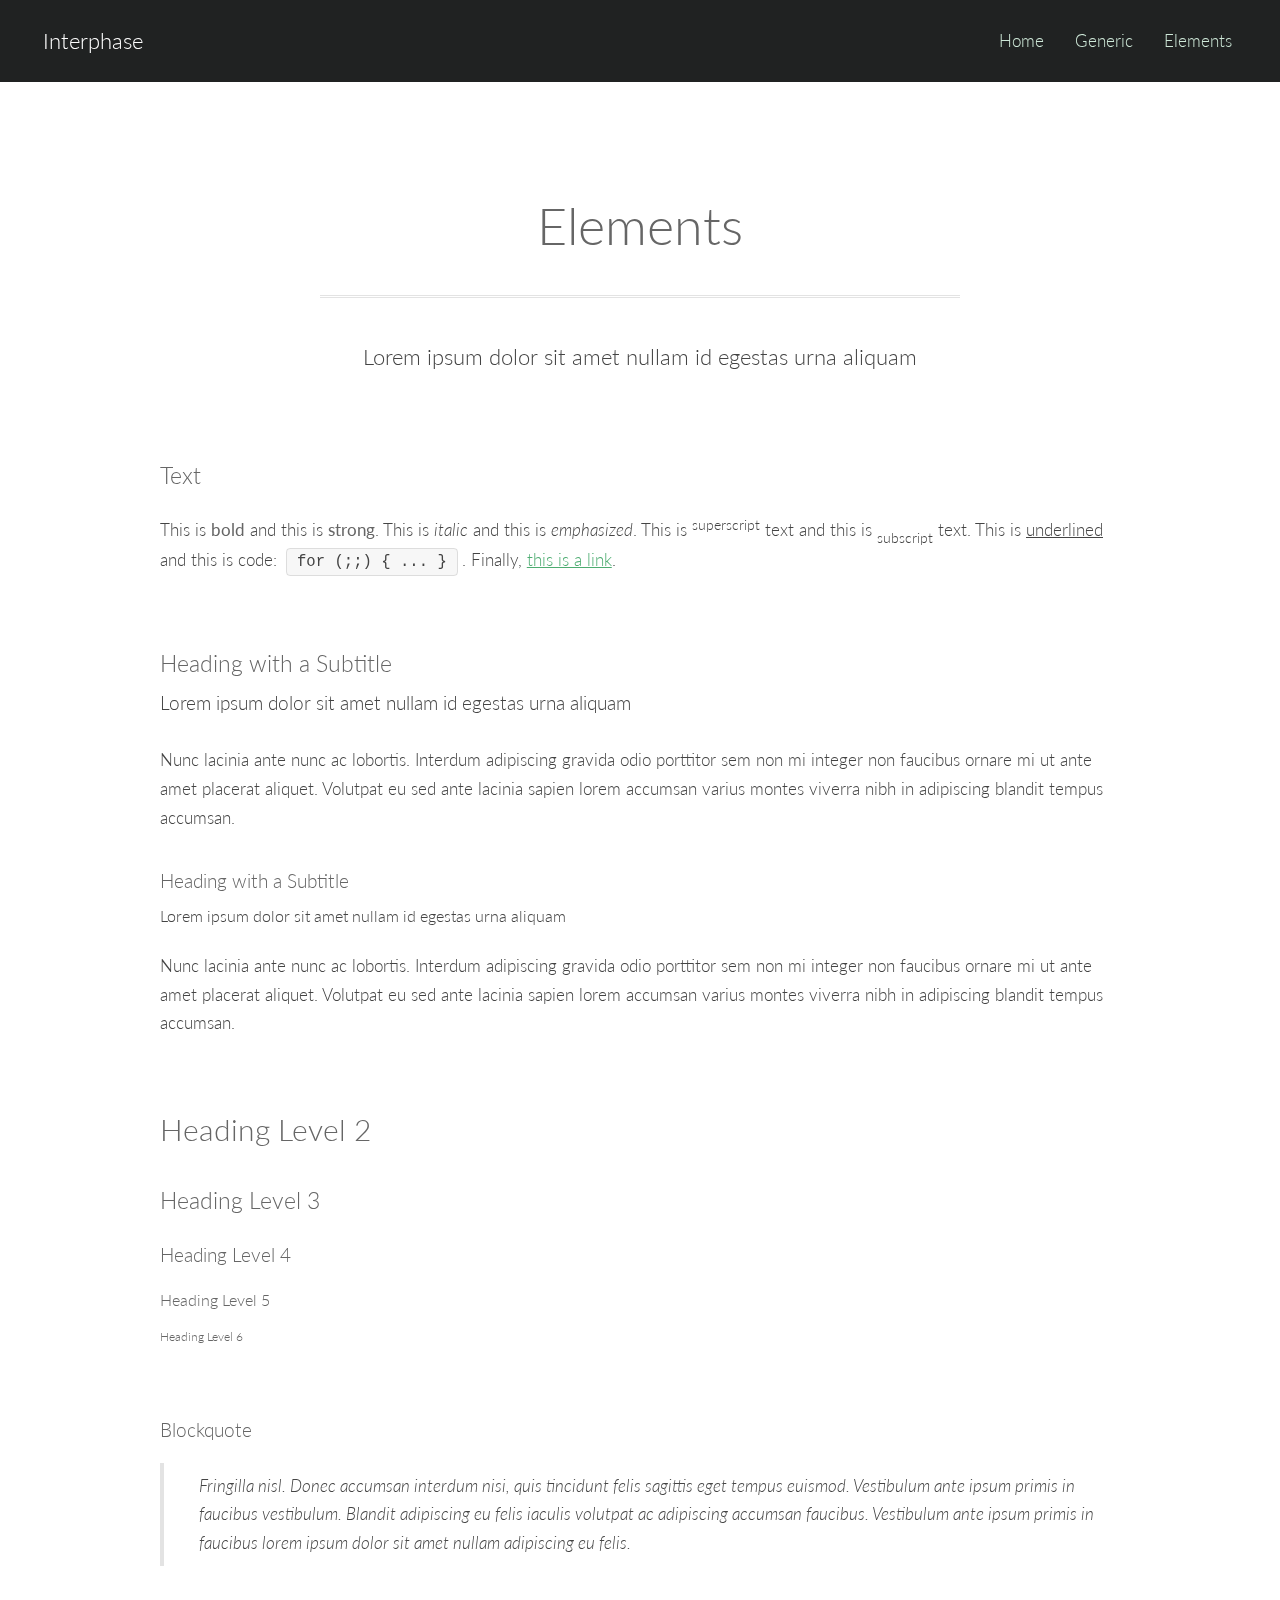
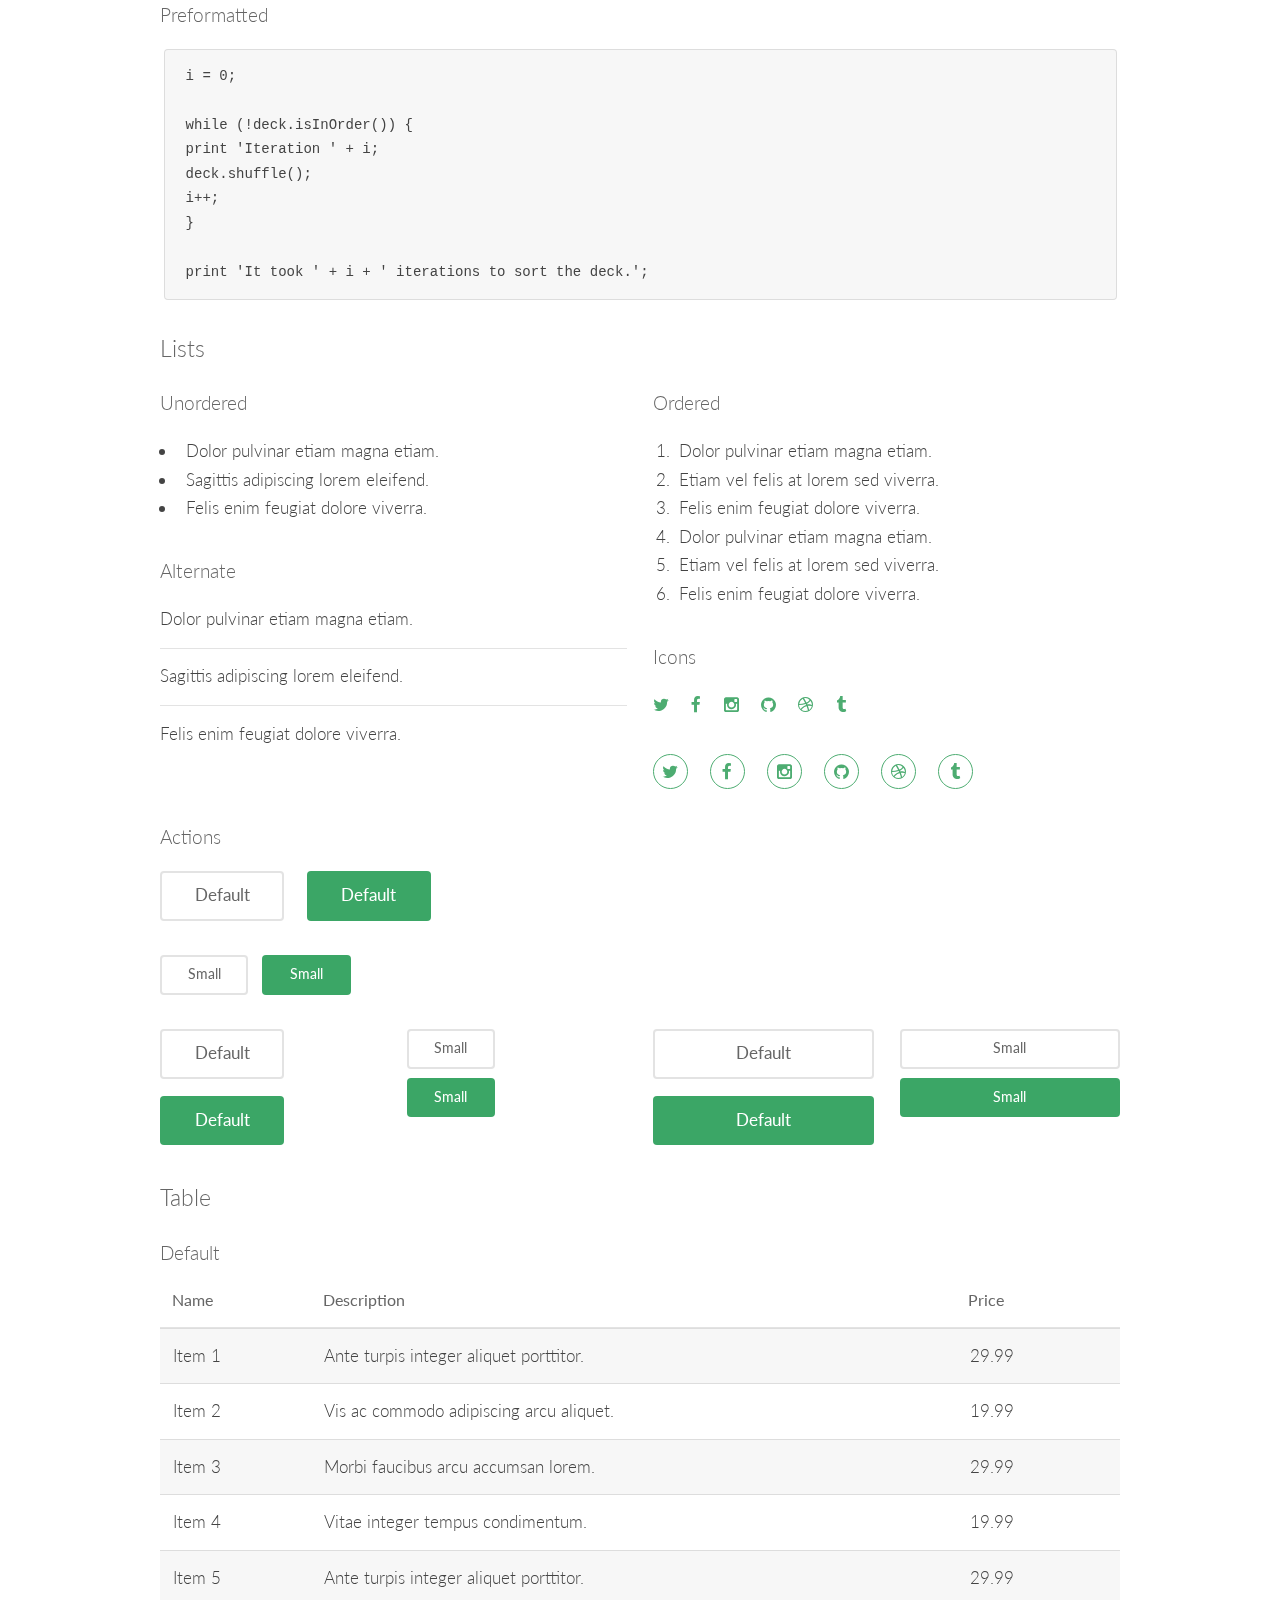
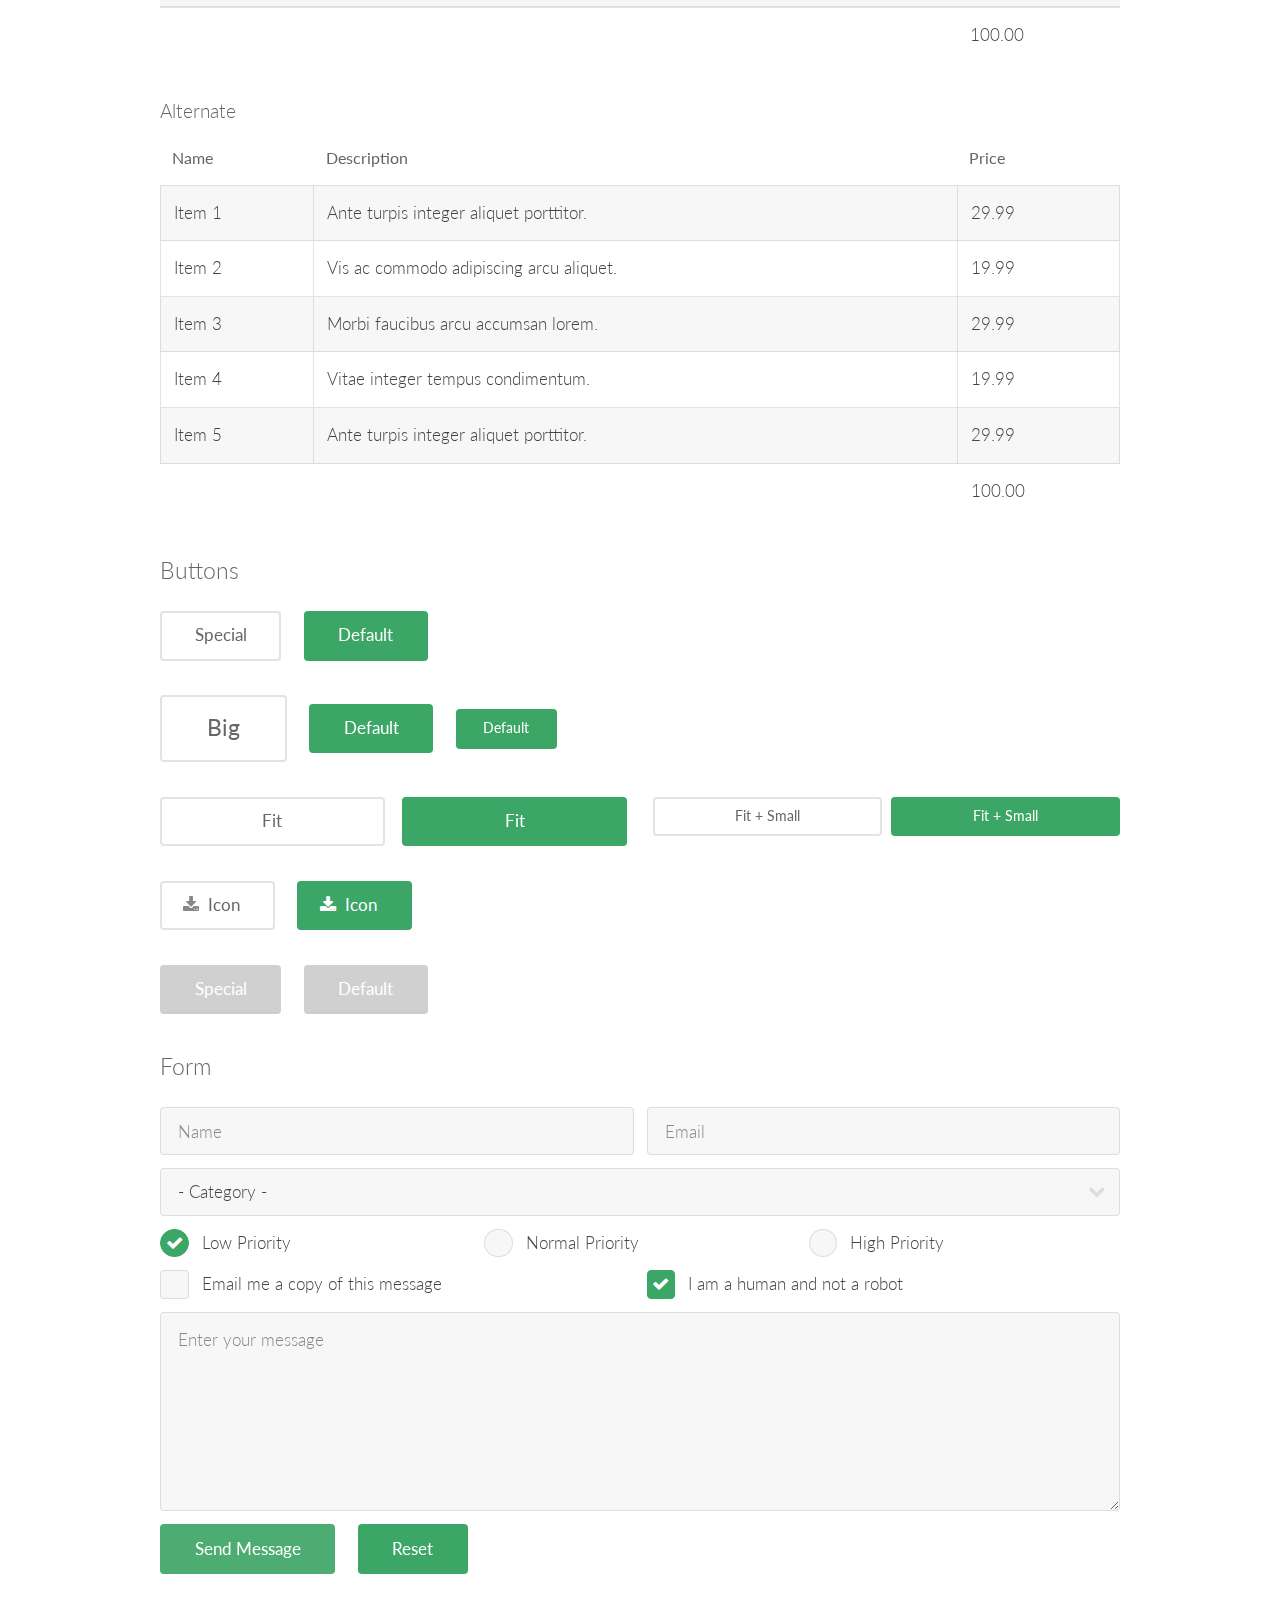
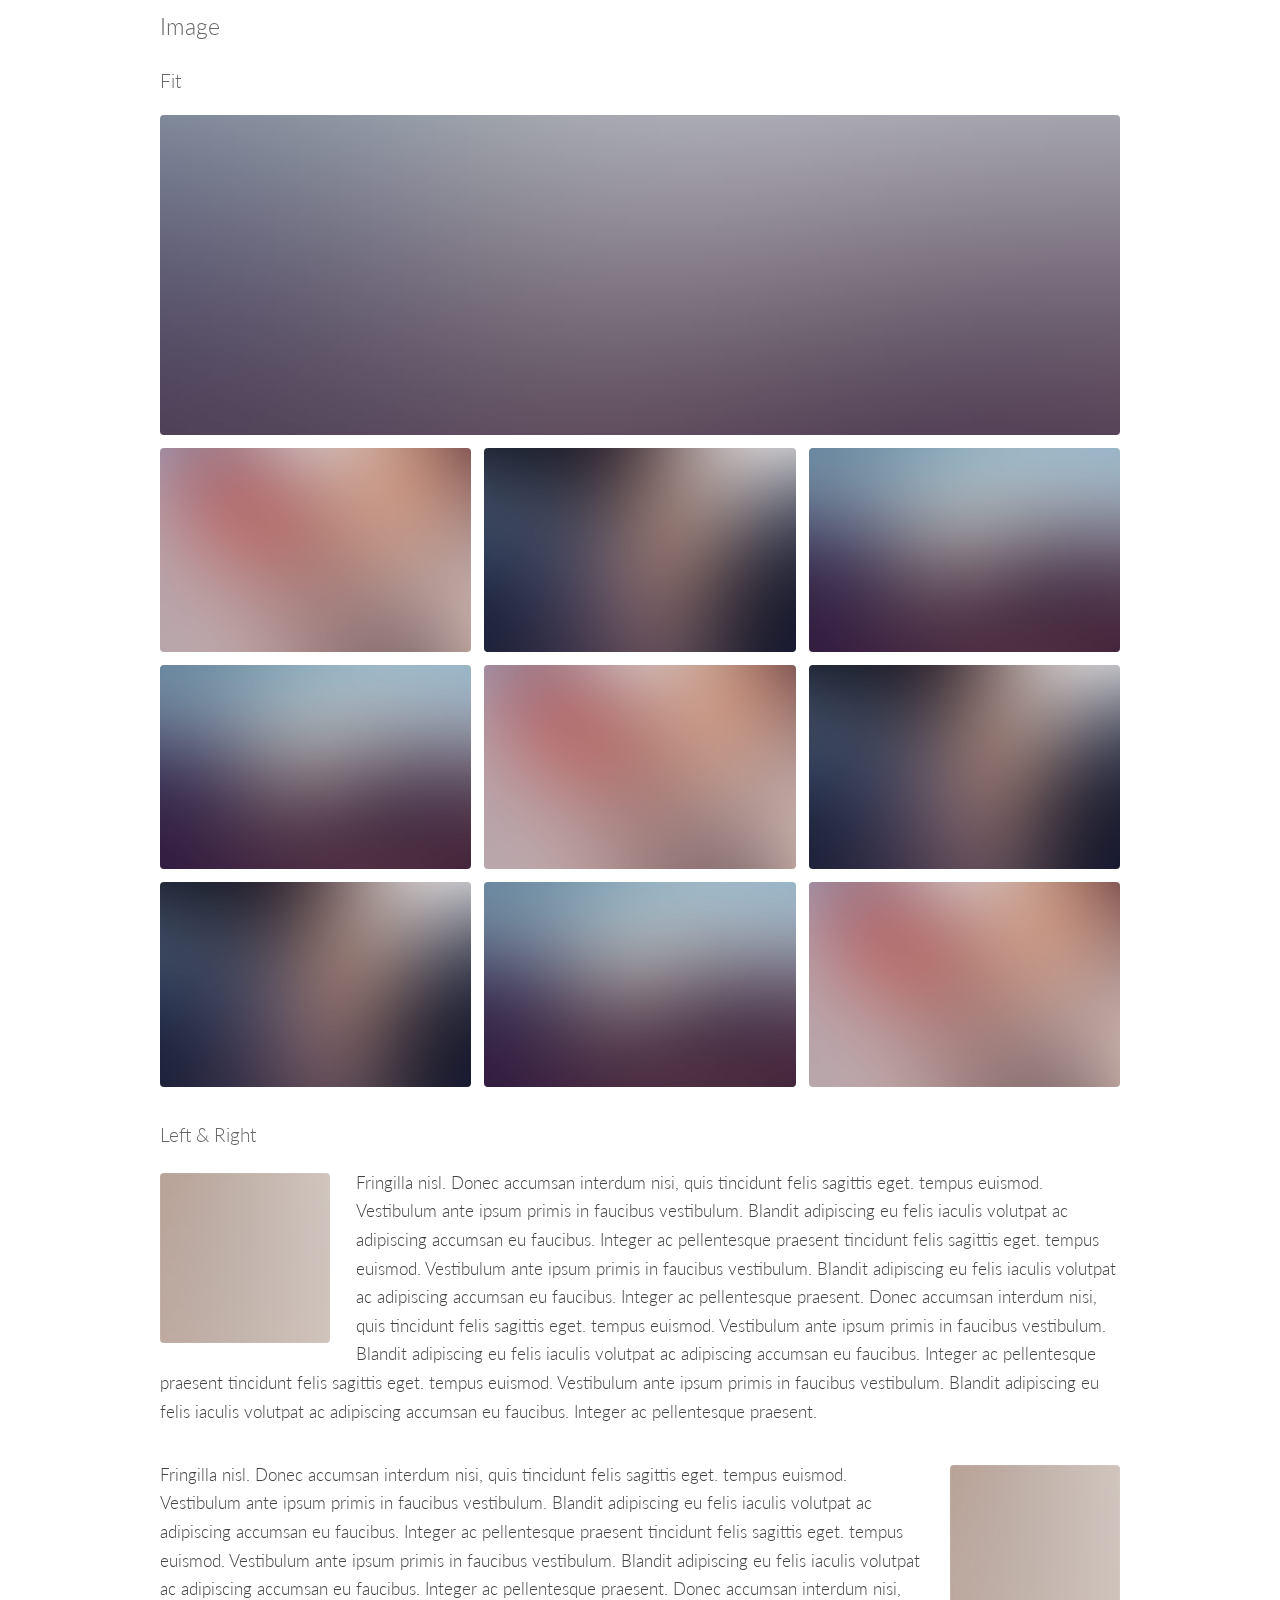
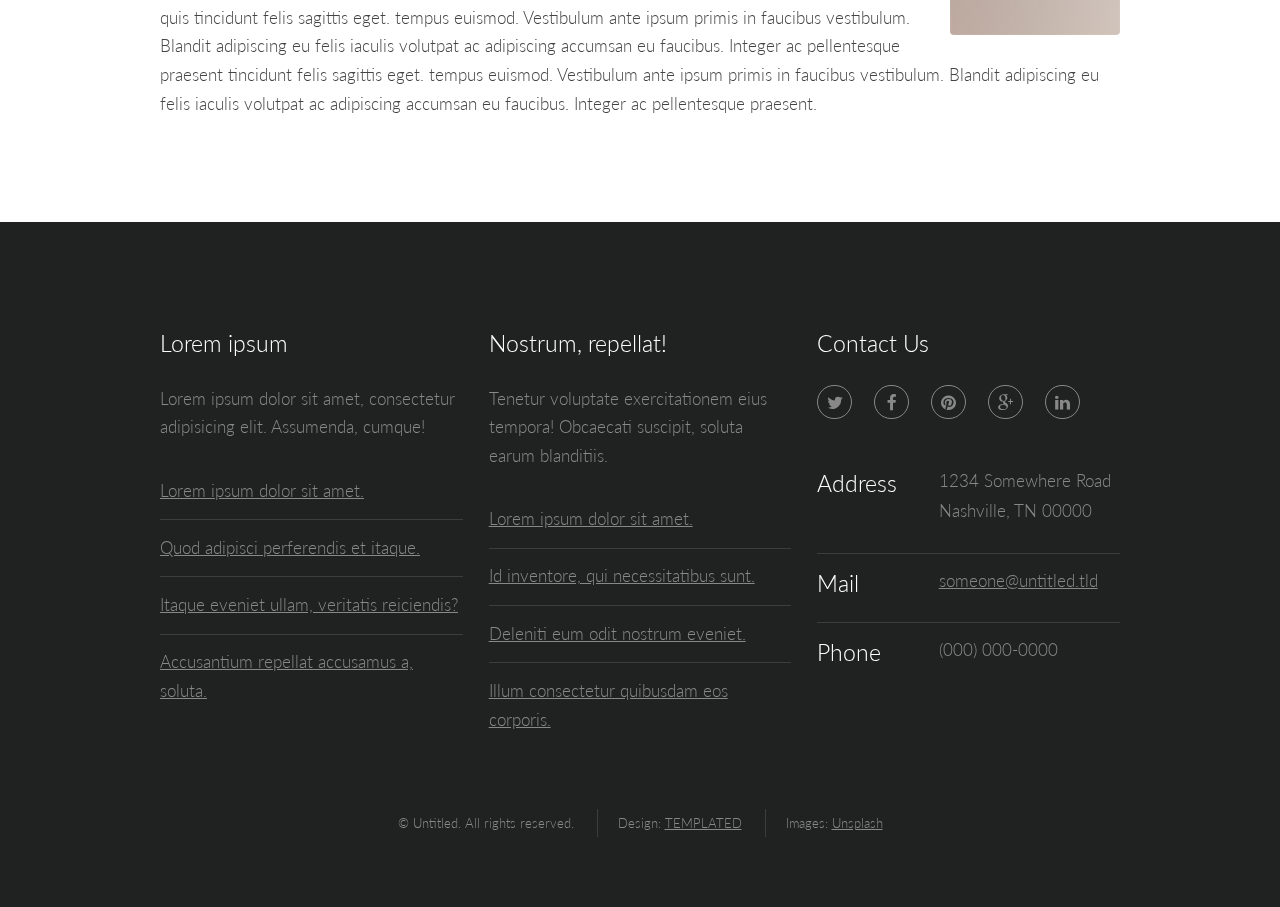
<file: elements.html>
<!DOCTYPE html>
<!--
	Interphase by TEMPLATED
	templated.co @templatedco
	Released for free under the Creative Commons Attribution 3.0 license (templated.co/license)
-->
<html lang="en">
	<head>
		<meta charset="UTF-8">
		<title>Elements - Interphase by TEMPLATED</title>
		<meta http-equiv="content-type" content="text/html; charset=utf-8" />
		<meta name="description" content="" />
		<meta name="keywords" content="" />
		<!--[if lte IE 8]><script src="css/ie/html5shiv.js"></script><![endif]-->
		<script src="js/jquery.min.js"></script>
		<script src="js/skel.min.js"></script>
		<script src="js/skel-layers.min.js"></script>
		<script src="js/init.js"></script>
		<noscript>
			<link rel="stylesheet" href="css/skel.css" />
			<link rel="stylesheet" href="css/style.css" />
			<link rel="stylesheet" href="css/style-xlarge.css" />
		</noscript>
		<!--[if lte IE 8]><link rel="stylesheet" href="css/ie/v8.css" /><![endif]-->
	</head>
	<body>

		<!-- Header -->
			<header id="header">
				<h1><a href="index.html">Interphase</a></h1>
				<nav id="nav">
					<ul>
						<li><a href="index.html">Home</a></li>
						<li><a href="generic.html">Generic</a></li>
						<li><a href="elements.html">Elements</a></li>
					</ul>
				</nav>
			</header>

		<!-- Main -->
			<section id="main" class="wrapper">
				<div class="container">

					<header class="major">
						<h2>Elements</h2>
						<p>Lorem ipsum dolor sit amet nullam id egestas urna aliquam</p>
					</header>

					<!-- Text -->
						<section>
							<h3>Text</h3>
							<p>This is <b>bold</b> and this is <strong>strong</strong>. This is <i>italic</i> and this is <em>emphasized</em>.
							This is <sup>superscript</sup> text and this is <sub>subscript</sub> text.
							This is <u>underlined</u> and this is code: <code>for (;;) { ... }</code>. Finally, <a href="#">this is a link</a>.</p>

							<hr />

							<header>
								<h3>Heading with a Subtitle</h3>
								<p>Lorem ipsum dolor sit amet nullam id egestas urna aliquam</p>
							</header>
							<p>Nunc lacinia ante nunc ac lobortis. Interdum adipiscing gravida odio porttitor sem non mi integer non faucibus ornare mi ut ante amet placerat aliquet. Volutpat eu sed ante lacinia sapien lorem accumsan varius montes viverra nibh in adipiscing blandit tempus accumsan.</p>
							<header>
								<h4>Heading with a Subtitle</h4>
								<p>Lorem ipsum dolor sit amet nullam id egestas urna aliquam</p>
							</header>
							<p>Nunc lacinia ante nunc ac lobortis. Interdum adipiscing gravida odio porttitor sem non mi integer non faucibus ornare mi ut ante amet placerat aliquet. Volutpat eu sed ante lacinia sapien lorem accumsan varius montes viverra nibh in adipiscing blandit tempus accumsan.</p>

							<hr />

							<h2>Heading Level 2</h2>
							<h3>Heading Level 3</h3>
							<h4>Heading Level 4</h4>
							<h5>Heading Level 5</h5>
							<h6>Heading Level 6</h6>

							<hr />

							<h4>Blockquote</h4>
							<blockquote>Fringilla nisl. Donec accumsan interdum nisi, quis tincidunt felis sagittis eget tempus euismod. Vestibulum ante ipsum primis in faucibus vestibulum. Blandit adipiscing eu felis iaculis volutpat ac adipiscing accumsan faucibus. Vestibulum ante ipsum primis in faucibus lorem ipsum dolor sit amet nullam adipiscing eu felis.</blockquote>

							<h4>Preformatted</h4>
							<pre><code>i = 0;

while (!deck.isInOrder()) {
print 'Iteration ' + i;
deck.shuffle();
i++;
}

print 'It took ' + i + ' iterations to sort the deck.';</code></pre>
						</section>

					<!-- Lists -->
						<section>
							<h3>Lists</h3>
							<div class="row">
								<div class="6u 12u(small)">

									<h4>Unordered</h4>
									<ul>
										<li>Dolor pulvinar etiam magna etiam.</li>
										<li>Sagittis adipiscing lorem eleifend.</li>
										<li>Felis enim feugiat dolore viverra.</li>
									</ul>

									<h4>Alternate</h4>
									<ul class="alt">
										<li>Dolor pulvinar etiam magna etiam.</li>
										<li>Sagittis adipiscing lorem eleifend.</li>
										<li>Felis enim feugiat dolore viverra.</li>
									</ul>

								</div>
								<div class="6u 12u(small)">

									<h4>Ordered</h4>
									<ol>
										<li>Dolor pulvinar etiam magna etiam.</li>
										<li>Etiam vel felis at lorem sed viverra.</li>
										<li>Felis enim feugiat dolore viverra.</li>
										<li>Dolor pulvinar etiam magna etiam.</li>
										<li>Etiam vel felis at lorem sed viverra.</li>
										<li>Felis enim feugiat dolore viverra.</li>
									</ol>

									<h4>Icons</h4>
									<ul class="icons">
										<li><a href="#" class="icon fa-twitter"><span class="label">Twitter</span></a></li>
										<li><a href="#" class="icon fa-facebook"><span class="label">Facebook</span></a></li>
										<li><a href="#" class="icon fa-instagram"><span class="label">Instagram</span></a></li>
										<li><a href="#" class="icon fa-github"><span class="label">Github</span></a></li>
										<li><a href="#" class="icon fa-dribbble"><span class="label">Dribbble</span></a></li>
										<li><a href="#" class="icon fa-tumblr"><span class="label">Tumblr</span></a></li>
									</ul>
									<ul class="icons">
										<li><a href="#" class="icon rounded fa-twitter"><span class="label">Twitter</span></a></li>
										<li><a href="#" class="icon rounded fa-facebook"><span class="label">Facebook</span></a></li>
										<li><a href="#" class="icon rounded fa-instagram"><span class="label">Instagram</span></a></li>
										<li><a href="#" class="icon rounded fa-github"><span class="label">Github</span></a></li>
										<li><a href="#" class="icon rounded fa-dribbble"><span class="label">Dribbble</span></a></li>
										<li><a href="#" class="icon rounded fa-tumblr"><span class="label">Tumblr</span></a></li>
									</ul>

								</div>
							</div>

							<h4>Actions</h4>
							<ul class="actions">
								<li><a href="#" class="button alt">Default</a></li>
								<li><a href="#" class="button">Default</a></li>
							</ul>
							<ul class="actions small">
								<li><a href="#" class="button alt small">Small</a></li>
								<li><a href="#" class="button small">Small</a></li>
							</ul>
							<div class="row">
								<div class="3u 6u(medium) 12u$(small)">
									<ul class="actions vertical">
										<li><a href="#" class="button alt">Default</a></li>
										<li><a href="#" class="button">Default</a></li>
									</ul>
								</div>
								<div class="3u 6u$(medium) 12u$(small)">
									<ul class="actions vertical small">
										<li><a href="#" class="button alt small">Small</a></li>
										<li><a href="#" class="button small">Small</a></li>
									</ul>
								</div>
								<div class="3u 6u(medium) 12u$(small)">
									<ul class="actions vertical">
										<li><a href="#" class="button alt fit">Default</a></li>
										<li><a href="#" class="button fit">Default</a></li>
									</ul>
								</div>
								<div class="3u 6u$(medium) 12u$(small)">
									<ul class="actions vertical small">
										<li><a href="#" class="button alt small fit">Small</a></li>
										<li><a href="#" class="button small fit">Small</a></li>
									</ul>
								</div>
							</div>
						</section>

					<!-- Table -->
						<section>
							<h3>Table</h3>
							<h4>Default</h4>
							<div class="table-wrapper">
								<table>
									<thead>
										<tr>
											<th>Name</th>
											<th>Description</th>
											<th>Price</th>
										</tr>
									</thead>
									<tbody>
										<tr>
											<td>Item 1</td>
											<td>Ante turpis integer aliquet porttitor.</td>
											<td>29.99</td>
										</tr>
										<tr>
											<td>Item 2</td>
											<td>Vis ac commodo adipiscing arcu aliquet.</td>
											<td>19.99</td>
										</tr>
										<tr>
											<td>Item 3</td>
											<td> Morbi faucibus arcu accumsan lorem.</td>
											<td>29.99</td>
										</tr>
										<tr>
											<td>Item 4</td>
											<td>Vitae integer tempus condimentum.</td>
											<td>19.99</td>
										</tr>
										<tr>
											<td>Item 5</td>
											<td>Ante turpis integer aliquet porttitor.</td>
											<td>29.99</td>
										</tr>
									</tbody>
									<tfoot>
										<tr>
											<td colspan="2"></td>
											<td>100.00</td>
										</tr>
									</tfoot>
								</table>
							</div>
							<h4>Alternate</h4>
							<div class="table-wrapper">
								<table class="alt">
									<thead>
										<tr>
											<th>Name</th>
											<th>Description</th>
											<th>Price</th>
										</tr>
									</thead>
									<tbody>
										<tr>
											<td>Item 1</td>
											<td>Ante turpis integer aliquet porttitor.</td>
											<td>29.99</td>
										</tr>
										<tr>
											<td>Item 2</td>
											<td>Vis ac commodo adipiscing arcu aliquet.</td>
											<td>19.99</td>
										</tr>
										<tr>
											<td>Item 3</td>
											<td> Morbi faucibus arcu accumsan lorem.</td>
											<td>29.99</td>
										</tr>
										<tr>
											<td>Item 4</td>
											<td>Vitae integer tempus condimentum.</td>
											<td>19.99</td>
										</tr>
										<tr>
											<td>Item 5</td>
											<td>Ante turpis integer aliquet porttitor.</td>
											<td>29.99</td>
										</tr>
									</tbody>
									<tfoot>
										<tr>
											<td colspan="2"></td>
											<td>100.00</td>
										</tr>
									</tfoot>
								</table>
							</div>
						</section>

					<!-- Buttons -->
						<section>
							<h3>Buttons</h3>
							<ul class="actions">
								<li><a href="#" class="button alt">Special</a></li>
								<li><a href="#" class="button">Default</a></li>
							</ul>
							<ul class="actions">
								<li><a href="#" class="button alt big">Big</a></li>
								<li><a href="#" class="button">Default</a></li>
								<li><a href="#" class="button small">Default</a></li>
							</ul>
							<div class="row">
								<div class="6u 12u$(small)">
									<ul class="actions fit">
										<li><a href="#" class="button alt fit">Fit</a></li>
										<li><a href="#" class="button fit">Fit</a></li>
									</ul>
								</div>
								<div class="6u$ 12u$(small)">
									<ul class="actions fit small">
										<li><a href="#" class="button alt fit small">Fit + Small</a></li>
										<li><a href="#" class="button fit small">Fit + Small</a></li>
									</ul>
								</div>
							</div>
							<ul class="actions">
								<li><a href="#" class="button alt icon fa-download">Icon</a></li>
								<li><a href="#" class="button icon fa-download">Icon</a></li>
							</ul>
							<ul class="actions">
								<li><span class="button alt disabled">Special</span></li>
								<li><span class="button disabled">Default</span></li>
							</ul>
						</section>

					<!-- Form -->
						<section>
							<h3>Form</h3>
							<form method="post" action="#">
								<div class="row uniform 50%">
									<div class="6u 12u$(xsmall)">
										<input type="text" name="name" id="name" value="" placeholder="Name" />
									</div>
									<div class="6u$ 12u$(xsmall)">
										<input type="email" name="email" id="email" value="" placeholder="Email" />
									</div>
									<div class="12u$">
										<div class="select-wrapper">
											<select name="category" id="category">
												<option value="">- Category -</option>
												<option value="1">Manufacturing</option>
												<option value="1">Shipping</option>
												<option value="1">Administration</option>
												<option value="1">Human Resources</option>
											</select>
										</div>
									</div>
									<div class="4u 12u$(small)">
										<input type="radio" id="priority-low" name="priority" checked>
										<label for="priority-low">Low Priority</label>
									</div>
									<div class="4u 12u$(small)">
										<input type="radio" id="priority-normal" name="priority">
										<label for="priority-normal">Normal Priority</label>
									</div>
									<div class="4u$ 12u$(small)">
										<input type="radio" id="priority-high" name="priority">
										<label for="priority-high">High Priority</label>
									</div>
									<div class="6u 12u$(small)">
										<input type="checkbox" id="copy" name="copy">
										<label for="copy">Email me a copy of this message</label>
									</div>
									<div class="6u$ 12u$(small)">
										<input type="checkbox" id="human" name="human" checked>
										<label for="human">I am a human and not a robot</label>
									</div>
									<div class="12u$">
										<textarea name="message" id="message" placeholder="Enter your message" rows="6"></textarea>
									</div>
									<div class="12u$">
										<ul class="actions">
											<li><input type="submit" value="Send Message" class="special" /></li>
											<li><input type="reset" value="Reset" /></li>
										</ul>
									</div>
								</div>
							</form>
						</section>

					<!-- Image -->
						<section>
							<h3>Image</h3>
							<h4>Fit</h4>
							<div class="box alt">
								<div class="row 50% uniform">
									<div class="12u$"><span class="image fit"><img src="images/pic08.jpg" alt="" /></span></div>
									<div class="4u"><span class="image fit"><img src="images/pic05.jpg" alt="" /></span></div>
									<div class="4u"><span class="image fit"><img src="images/pic06.jpg" alt="" /></span></div>
									<div class="4u$"><span class="image fit"><img src="images/pic07.jpg" alt="" /></span></div>
									<div class="4u"><span class="image fit"><img src="images/pic07.jpg" alt="" /></span></div>
									<div class="4u"><span class="image fit"><img src="images/pic05.jpg" alt="" /></span></div>
									<div class="4u$"><span class="image fit"><img src="images/pic06.jpg" alt="" /></span></div>
									<div class="4u"><span class="image fit"><img src="images/pic06.jpg" alt="" /></span></div>
									<div class="4u"><span class="image fit"><img src="images/pic07.jpg" alt="" /></span></div>
									<div class="4u$"><span class="image fit"><img src="images/pic05.jpg" alt="" /></span></div>
								</div>
							</div>

							<h4>Left &amp; Right</h4>
							<p><span class="image left"><img src="images/pic09.jpg" alt="" /></span>Fringilla nisl. Donec accumsan interdum nisi, quis tincidunt felis sagittis eget. tempus euismod. Vestibulum ante ipsum primis in faucibus vestibulum. Blandit adipiscing eu felis iaculis volutpat ac adipiscing accumsan eu faucibus. Integer ac pellentesque praesent tincidunt felis sagittis eget. tempus euismod. Vestibulum ante ipsum primis in faucibus vestibulum. Blandit adipiscing eu felis iaculis volutpat ac adipiscing accumsan eu faucibus. Integer ac pellentesque praesent. Donec accumsan interdum nisi, quis tincidunt felis sagittis eget. tempus euismod. Vestibulum ante ipsum primis in faucibus vestibulum. Blandit adipiscing eu felis iaculis volutpat ac adipiscing accumsan eu faucibus. Integer ac pellentesque praesent tincidunt felis sagittis eget. tempus euismod. Vestibulum ante ipsum primis in faucibus vestibulum. Blandit adipiscing eu felis iaculis volutpat ac adipiscing accumsan eu faucibus. Integer ac pellentesque praesent.</p>
							<p><span class="image right"><img src="images/pic09.jpg" alt="" /></span>Fringilla nisl. Donec accumsan interdum nisi, quis tincidunt felis sagittis eget. tempus euismod. Vestibulum ante ipsum primis in faucibus vestibulum. Blandit adipiscing eu felis iaculis volutpat ac adipiscing accumsan eu faucibus. Integer ac pellentesque praesent tincidunt felis sagittis eget. tempus euismod. Vestibulum ante ipsum primis in faucibus vestibulum. Blandit adipiscing eu felis iaculis volutpat ac adipiscing accumsan eu faucibus. Integer ac pellentesque praesent. Donec accumsan interdum nisi, quis tincidunt felis sagittis eget. tempus euismod. Vestibulum ante ipsum primis in faucibus vestibulum. Blandit adipiscing eu felis iaculis volutpat ac adipiscing accumsan eu faucibus. Integer ac pellentesque praesent tincidunt felis sagittis eget. tempus euismod. Vestibulum ante ipsum primis in faucibus vestibulum. Blandit adipiscing eu felis iaculis volutpat ac adipiscing accumsan eu faucibus. Integer ac pellentesque praesent.</p>
						</section>

				</div>
			</section>

		<!-- Footer -->
			<footer id="footer">
				<div class="container">
					<div class="row">
						<section class="4u 6u(medium) 12u$(small)">
							<h3>Lorem ipsum</h3>
							<p>Lorem ipsum dolor sit amet, consectetur adipisicing elit. Assumenda, cumque!</p>
							<ul class="alt">
								<li><a href="#">Lorem ipsum dolor sit amet.</a></li>
								<li><a href="#">Quod adipisci perferendis et itaque.</a></li>
								<li><a href="#">Itaque eveniet ullam, veritatis reiciendis?</a></li>
								<li><a href="#">Accusantium repellat accusamus a, soluta.</a></li>
							</ul>
						</section>
						<section class="4u 6u$(medium) 12u$(small)">
							<h3>Nostrum, repellat!</h3>
							<p>Tenetur voluptate exercitationem eius tempora! Obcaecati suscipit, soluta earum blanditiis.</p>
							<ul class="alt">
								<li><a href="#">Lorem ipsum dolor sit amet.</a></li>
								<li><a href="#">Id inventore, qui necessitatibus sunt.</a></li>
								<li><a href="#">Deleniti eum odit nostrum eveniet.</a></li>
								<li><a href="#">Illum consectetur quibusdam eos corporis.</a></li>
							</ul>
						</section>
						<section class="4u$ 12u$(medium) 12u$(small)">
							<h3>Contact Us</h3>
							<ul class="icons">
								<li><a href="#" class="icon rounded fa-twitter"><span class="label">Twitter</span></a></li>
								<li><a href="#" class="icon rounded fa-facebook"><span class="label">Facebook</span></a></li>
								<li><a href="#" class="icon rounded fa-pinterest"><span class="label">Pinterest</span></a></li>
								<li><a href="#" class="icon rounded fa-google-plus"><span class="label">Google+</span></a></li>
								<li><a href="#" class="icon rounded fa-linkedin"><span class="label">LinkedIn</span></a></li>
							</ul>
							<ul class="tabular">
								<li>
									<h3>Address</h3>
									1234 Somewhere Road<br>
									Nashville, TN 00000
								</li>
								<li>
									<h3>Mail</h3>
									<a href="#">someone@untitled.tld</a>
								</li>
								<li>
									<h3>Phone</h3>
									(000) 000-0000
								</li>
							</ul>
						</section>
					</div>
					<ul class="copyright">
						<li>&copy; Untitled. All rights reserved.</li>
						<li>Design: <a href="http://templated.co">TEMPLATED</a></li>
						<li>Images: <a href="http://unsplash.com">Unsplash</a></li>
					</ul>
				</div>
			</footer>

	</body>
</html>
</file>
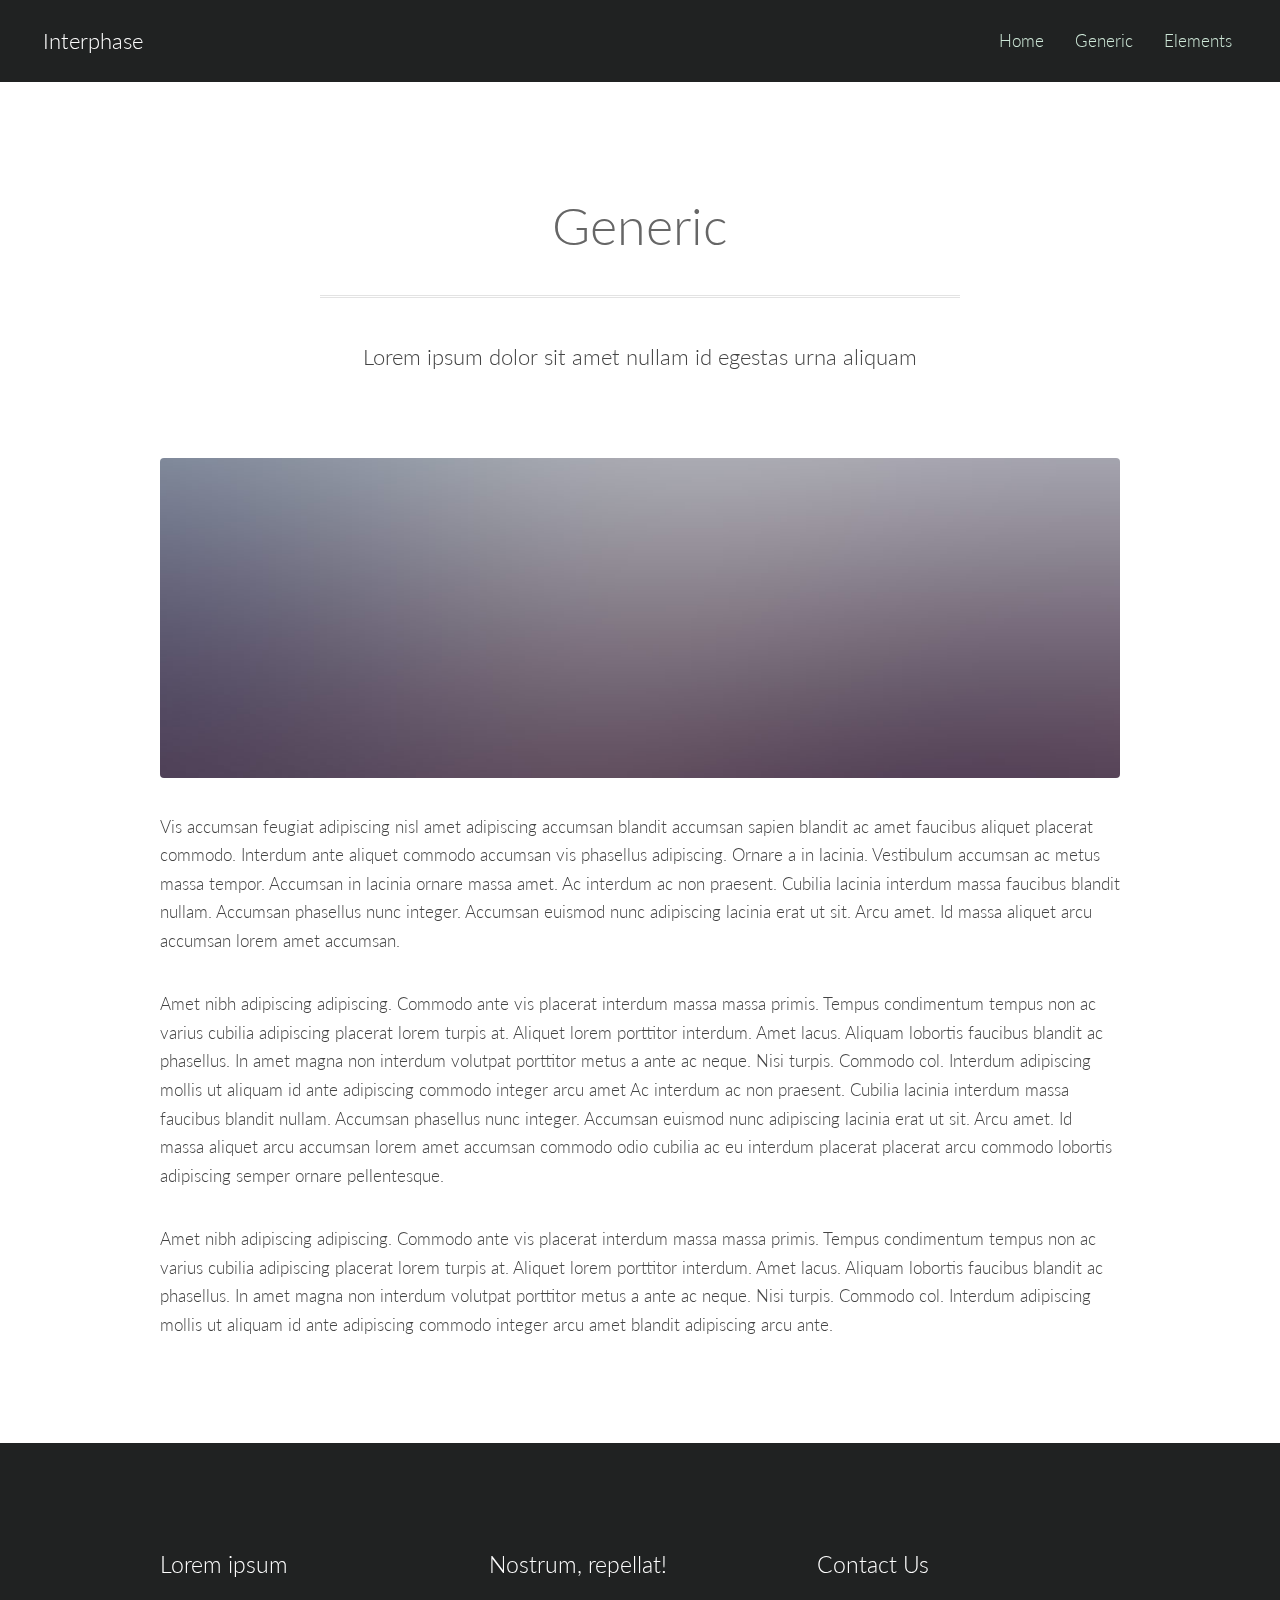
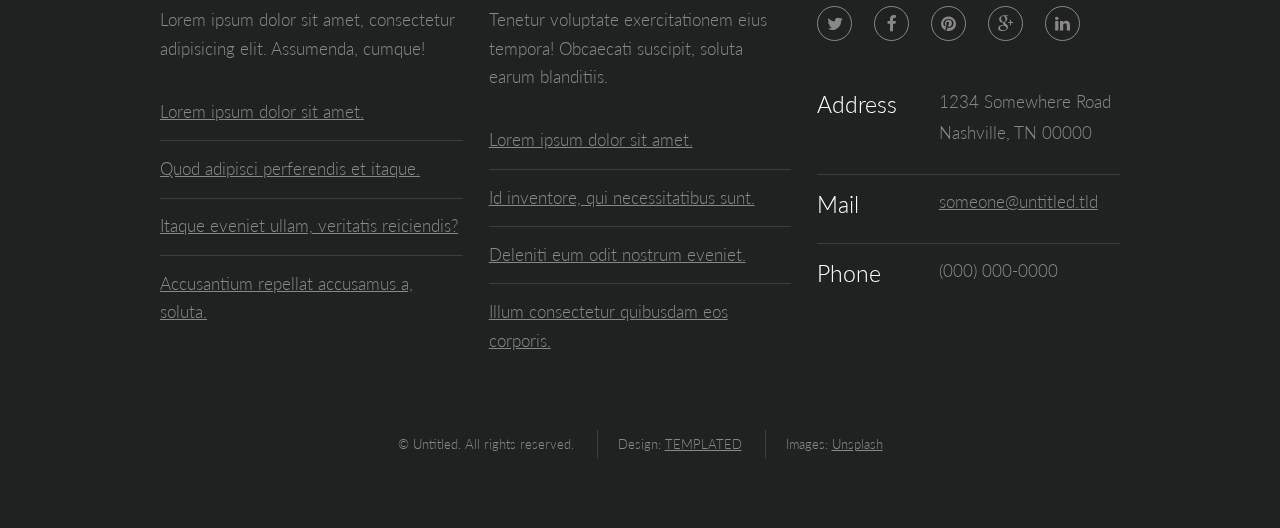
<file: generic.html>
<!DOCTYPE html>
<!--
	Interphase by TEMPLATED
	templated.co @templatedco
	Released for free under the Creative Commons Attribution 3.0 license (templated.co/license)
-->
<html lang="en">
	<head>
		<meta charset="UTF-8">
		<title>Generic - Interphase by TEMPLATED</title>
		<meta http-equiv="content-type" content="text/html; charset=utf-8" />
		<meta name="description" content="" />
		<meta name="keywords" content="" />
		<!--[if lte IE 8]><script src="css/ie/html5shiv.js"></script><![endif]-->
		<script src="js/jquery.min.js"></script>
		<script src="js/skel.min.js"></script>
		<script src="js/skel-layers.min.js"></script>
		<script src="js/init.js"></script>
		<noscript>
			<link rel="stylesheet" href="css/skel.css" />
			<link rel="stylesheet" href="css/style.css" />
			<link rel="stylesheet" href="css/style-xlarge.css" />
		</noscript>
		<!--[if lte IE 8]><link rel="stylesheet" href="css/ie/v8.css" /><![endif]-->
	</head>
	<body>

		<!-- Header -->
			<header id="header">
				<h1><a href="index.html">Interphase</a></h1>
				<nav id="nav">
					<ul>
						<li><a href="index.html">Home</a></li>
						<li><a href="generic.html">Generic</a></li>
						<li><a href="elements.html">Elements</a></li>
					</ul>
				</nav>
			</header>

		<!-- Main -->
			<section id="main" class="wrapper">
				<div class="container">

					<header class="major">
						<h2>Generic</h2>
						<p>Lorem ipsum dolor sit amet nullam id egestas urna aliquam</p>
					</header>

					<a href="#" class="image fit"><img src="images/pic08.jpg" alt="" /></a>
					<p>Vis accumsan feugiat adipiscing nisl amet adipiscing accumsan blandit accumsan sapien blandit ac amet faucibus aliquet placerat commodo. Interdum ante aliquet commodo accumsan vis phasellus adipiscing. Ornare a in lacinia. Vestibulum accumsan ac metus massa tempor. Accumsan in lacinia ornare massa amet. Ac interdum ac non praesent. Cubilia lacinia interdum massa faucibus blandit nullam. Accumsan phasellus nunc integer. Accumsan euismod nunc adipiscing lacinia erat ut sit. Arcu amet. Id massa aliquet arcu accumsan lorem amet accumsan.</p>
					<p>Amet nibh adipiscing adipiscing. Commodo ante vis placerat interdum massa massa primis. Tempus condimentum tempus non ac varius cubilia adipiscing placerat lorem turpis at. Aliquet lorem porttitor interdum. Amet lacus. Aliquam lobortis faucibus blandit ac phasellus. In amet magna non interdum volutpat porttitor metus a ante ac neque. Nisi turpis. Commodo col. Interdum adipiscing mollis ut aliquam id ante adipiscing commodo integer arcu amet Ac interdum ac non praesent. Cubilia lacinia interdum massa faucibus blandit nullam. Accumsan phasellus nunc integer. Accumsan euismod nunc adipiscing lacinia erat ut sit. Arcu amet. Id massa aliquet arcu accumsan lorem amet accumsan commodo odio cubilia ac eu interdum placerat placerat arcu commodo lobortis adipiscing semper ornare pellentesque.</p>
					<p>Amet nibh adipiscing adipiscing. Commodo ante vis placerat interdum massa massa primis. Tempus condimentum tempus non ac varius cubilia adipiscing placerat lorem turpis at. Aliquet lorem porttitor interdum. Amet lacus. Aliquam lobortis faucibus blandit ac phasellus. In amet magna non interdum volutpat porttitor metus a ante ac neque. Nisi turpis. Commodo col. Interdum adipiscing mollis ut aliquam id ante adipiscing commodo integer arcu amet blandit adipiscing arcu ante.</p>

				</div>
			</section>

		<!-- Footer -->
			<footer id="footer">
				<div class="container">
					<div class="row">
						<section class="4u 6u(medium) 12u$(small)">
							<h3>Lorem ipsum</h3>
							<p>Lorem ipsum dolor sit amet, consectetur adipisicing elit. Assumenda, cumque!</p>
							<ul class="alt">
								<li><a href="#">Lorem ipsum dolor sit amet.</a></li>
								<li><a href="#">Quod adipisci perferendis et itaque.</a></li>
								<li><a href="#">Itaque eveniet ullam, veritatis reiciendis?</a></li>
								<li><a href="#">Accusantium repellat accusamus a, soluta.</a></li>
							</ul>
						</section>
						<section class="4u 6u$(medium) 12u$(small)">
							<h3>Nostrum, repellat!</h3>
							<p>Tenetur voluptate exercitationem eius tempora! Obcaecati suscipit, soluta earum blanditiis.</p>
							<ul class="alt">
								<li><a href="#">Lorem ipsum dolor sit amet.</a></li>
								<li><a href="#">Id inventore, qui necessitatibus sunt.</a></li>
								<li><a href="#">Deleniti eum odit nostrum eveniet.</a></li>
								<li><a href="#">Illum consectetur quibusdam eos corporis.</a></li>
							</ul>
						</section>
						<section class="4u$ 12u$(medium) 12u$(small)">
							<h3>Contact Us</h3>
							<ul class="icons">
								<li><a href="#" class="icon rounded fa-twitter"><span class="label">Twitter</span></a></li>
								<li><a href="#" class="icon rounded fa-facebook"><span class="label">Facebook</span></a></li>
								<li><a href="#" class="icon rounded fa-pinterest"><span class="label">Pinterest</span></a></li>
								<li><a href="#" class="icon rounded fa-google-plus"><span class="label">Google+</span></a></li>
								<li><a href="#" class="icon rounded fa-linkedin"><span class="label">LinkedIn</span></a></li>
							</ul>
							<ul class="tabular">
								<li>
									<h3>Address</h3>
									1234 Somewhere Road<br>
									Nashville, TN 00000
								</li>
								<li>
									<h3>Mail</h3>
									<a href="#">someone@untitled.tld</a>
								</li>
								<li>
									<h3>Phone</h3>
									(000) 000-0000
								</li>
							</ul>
						</section>
					</div>
					<ul class="copyright">
						<li>&copy; Untitled. All rights reserved.</li>
						<li>Design: <a href="http://templated.co">TEMPLATED</a></li>
						<li>Images: <a href="http://unsplash.com">Unsplash</a></li>
					</ul>
				</div>
			</footer>

	</body>
</html>
</file>
<file: css/style-xlarge.css>
/*
	Interphase by TEMPLATED
	templated.co @templatedco
	Released for free under the Creative Commons Attribution 3.0 license (templated.co/license)
*/

/* Basic */

	body, input, select, textarea {
		font-size: 13pt;
	}
</file>
<file: css/ie/v8.css>
/*
	Interphase by TEMPLATED
	templated.co @templatedco
	Released for free under the Creative Commons Attribution 3.0 license (templated.co/license)
*/

/* Banner */

	#banner {
		background: url("../../images/banner.jpg");
		background-size: cover;
		-ms-behavior: url("css/ie/backgroundsize.min.htc");
	}
</file>
<file: css/skel.css>
/* Resets (http://meyerweb.com/eric/tools/css/reset/ | v2.0 | 20110126 | License: none (public domain)) */

	html,body,div,span,applet,object,iframe,h1,h2,h3,h4,h5,h6,p,blockquote,pre,a,abbr,acronym,address,big,cite,code,del,dfn,em,img,ins,kbd,q,s,samp,small,strike,strong,sub,sup,tt,var,b,u,i,center,dl,dt,dd,ol,ul,li,fieldset,form,label,legend,table,caption,tbody,tfoot,thead,tr,th,td,article,aside,canvas,details,embed,figure,figcaption,footer,header,hgroup,menu,nav,output,ruby,section,summary,time,mark,audio,video{margin:0;padding:0;border:0;font-size:100%;font:inherit;vertical-align:baseline;}article,aside,details,figcaption,figure,footer,header,hgroup,menu,nav,section{display:block;}body{line-height:1;}ol,ul{list-style:none;}blockquote,q{quotes:none;}blockquote:before,blockquote:after,q:before,q:after{content:'';content:none;}table{border-collapse:collapse;border-spacing:0;}body{-webkit-text-size-adjust:none}

/* Box Model */

	*, *:before, *:after {
		-moz-box-sizing: border-box;
		-webkit-box-sizing: border-box;
		box-sizing: border-box;
	}

/* Container */

	body {
		/* min-width: (containers) */
		min-width: 1200px;
	}

	.container {
		margin-left: auto;
		margin-right: auto;

		/* width: (containers) */
		width: 1200px;
	}

	/* Modifiers */

		/* 125% */
			.container.\31 25\25 {
				width: 100%;

				/* max-width: (containers * 1.25) */
				max-width: 1500px;

				/* min-width: (containers) */
				min-width: 1200px;
			}

		/* 75% */
			.container.\37 5\25 {

				/* width: (containers * 0.75) */
				width: 900px;

			}

		/* 50% */
			.container.\35 0\25 {

				/* width: (containers * 0.50) */
				width: 600px;

			}

		/* 25% */
			.container.\32 5\25 {

				/* width: (containers * 0.25) */
				width: 300px;

			}

/* Grid */

	.row {
		border-bottom: solid 1px transparent;
	}

	.row > * {
		float: left;
	}

	.row:after, .row:before {
		content: '';
		display: block;
		clear: both;
		height: 0;
	}

	.row.uniform > * > :first-child {
		margin-top: 0;
	}

	.row.uniform > * > :last-child {
		margin-bottom: 0;
	}

	/* Gutters */

		/* Normal */

			.row > * {
				/* padding: (gutters.horizontal) 0 0 (gutters.vertical) */
				padding: 0 0 0 2em;
			}

			.row {
				/* margin: -(gutters.horizontal) 0 0 -(gutters.vertical) */
				margin: 0 0 0 -2em;
			}

			.row.uniform > * {
				/* padding: (gutters.vertical) 0 0 (gutters.vertical) */
				padding: 2em 0 0 2em;
			}

			.row.uniform {
				/* margin: -(gutters.vertical) 0 0 -(gutters.vertical) */
				margin: -2em 0 0 -2em;
			}

		/* 200% */

			.row.\32 00\25 > * {
				/* padding: (gutters.horizontal) 0 0 (gutters.vertical) */
				padding: 0 0 0 4em;
			}

			.row.\32 00\25 {
				/* margin: -(gutters.horizontal) 0 0 -(gutters.vertical) */
				margin: 0 0 0 -4em;
			}

			.row.uniform.\32 00\25 > * {
				/* padding: (gutters.vertical) 0 0 (gutters.vertical) */
				padding: 4em 0 0 4em;
			}

			.row.uniform.\32 00\25 {
				/* margin: -(gutters.vertical) 0 0 -(gutters.vertical) */
				margin: -4em 0 0 -4em;
			}

		/* 150% */

			.row.\31 50\25 > * {
				/* padding: (gutters.horizontal) 0 0 (gutters.vertical) */
				padding: 0 0 0 1.5em;
			}

			.row.\31 50\25 {
				/* margin: -(gutters.horizontal) 0 0 -(gutters.vertical) */
				margin: 0 0 0 -1.5em;
			}

			.row.uniform.\31 50\25 > * {
				/* padding: (gutters.vertical) 0 0 (gutters.vertical) */
				padding: 1.5em 0 0 1.5em;
			}

			.row.uniform.\31 50\25 {
				/* margin: -(gutters.vertical) 0 0 -(gutters.vertical) */
				margin: -1.5em 0 0 -1.5em;
			}

		/* 50% */

			.row.\35 0\25 > * {
				/* padding: (gutters.horizontal) 0 0 (gutters.vertical) */
				padding: 0 0 0 1em;
			}

			.row.\35 0\25 {
				/* margin: -(gutters.horizontal) 0 0 -(gutters.vertical) */
				margin: 0 0 0 -1em;
			}

			.row.uniform.\35 0\25 > * {
				/* padding: (gutters.vertical) 0 0 (gutters.vertical) */
				padding: 1em 0 0 1em;
			}

			.row.uniform.\35 0\25 {
				/* margin: -(gutters.vertical) 0 0 -(gutters.vertical) */
				margin: -1em 0 0 -1em;
			}

		/* 25% */

			.row.\32 5\25 > * {
				/* padding: (gutters.horizontal) 0 0 (gutters.vertical) */
				padding: 0 0 0 0.5em;
			}

			.row.\32 5\25 {
				/* margin: -(gutters.horizontal) 0 0 -(gutters.vertical) */
				margin: 0 0 0 -0.5em;
			}

			.row.uniform.\32 5\25 > * {
				/* padding: (gutters.vertical) 0 0 (gutters.vertical) */
				padding: 0.5em 0 0 0.5em;
			}

			.row.uniform.\32 5\25 {
				/* margin: -(gutters.vertical) 0 0 -(gutters.vertical) */
				margin: -0.5em 0 0 -0.5em;
			}

		/* 0% */

			.row.\30 \25 > * {
				/* padding: (gutters.horizontal) 0 0 (gutters.vertical) */
				padding: 0;
			}

			.row.\30 \25 {
				/* margin: -(gutters.horizontal) 0 0 -(gutters.vertical) */
				margin: 0;
			}

	/* Cells */

		.\31 2u, .\31 2u\24, .\31 2u\28 1\29, .\31 2u\24\28 1\29 { width: 100%; clear: none; }
		.\31 1u, .\31 1u\24, .\31 1u\28 1\29, .\31 1u\24\28 1\29 { width: 91.6666666667%; clear: none; }
		.\31 0u, .\31 0u\24, .\31 0u\28 1\29, .\31 0u\24\28 1\29 { width: 83.3333333333%; clear: none; }
		.\39 u, .\39 u\24, .\39 u\28 1\29, .\39 u\24\28 1\29 { width: 75%; clear: none; }
		.\38 u, .\38 u\24, .\38 u\28 1\29, .\38 u\24\28 1\29 { width: 66.6666666667%; clear: none; }
		.\37 u, .\37 u\24, .\37 u\28 1\29, .\37 u\24\28 1\29 { width: 58.3333333333%; clear: none; }
		.\36 u, .\36 u\24, .\36 u\28 1\29, .\36 u\24\28 1\29 { width: 50%; clear: none; }
		.\35 u, .\35 u\24, .\35 u\28 1\29, .\35 u\24\28 1\29 { width: 41.6666666667%; clear: none; }
		.\34 u, .\34 u\24, .\34 u\28 1\29, .\34 u\24\28 1\29 { width: 33.3333333333%; clear: none; }
		.\33 u, .\33 u\24, .\33 u\28 1\29, .\33 u\24\28 1\29 { width: 25%; clear: none; }
		.\32 u, .\32 u\24, .\32 u\28 1\29, .\32 u\24\28 1\29 { width: 16.6666666667%; clear: none; }
		.\31 u, .\31 u\24, .\31 u\28 1\29, .\31 u\24\28 1\29 { width: 8.3333333333%; clear: none; }

		.\31 2u\24 + *, .\31 2u\24\28 1\29 + *,
		.\31 1u\24 + *, .\31 1u\24\28 1\29 + *,
		.\31 0u\24 + *, .\31 0u\24\28 1\29 + *,
		.\39 u\24 + *, .\39 u\24\28 1\29 + *,
		.\38 u\24 + *, .\38 u\24\28 1\29 + *,
		.\37 u\24 + *, .\37 u\24\28 1\29 + *,
		.\36 u\24 + *, .\36 u\24\28 1\29 + *,
		.\35 u\24 + *, .\35 u\24\28 1\29 + *,
		.\34 u\24 + *, .\34 u\24\28 1\29 + *,
		.\33 u\24 + *, .\33 u\24\28 1\29 + *,
		.\32 u\24 + *, .\32 u\24\28 1\29 + *,
		.\31 u\24  + *,  .\31 u\24\28 1\29 + * {
			clear: left;
		}

		.\-11u { margin-left: 91.6666666667% }
		.\-10u { margin-left: 83.3333333333% }
		.\-9u { margin-left: 75% }
		.\-8u { margin-left: 66.6666666667% }
		.\-7u { margin-left: 58.3333333333% }
		.\-6u { margin-left: 50% }
		.\-5u { margin-left: 41.6666666667% }
		.\-4u { margin-left: 33.3333333333% }
		.\-3u { margin-left: 25% }
		.\-2u { margin-left: 16.6666666667% }
		.\-1u { margin-left: 8.3333333333% }
</file>
<file: css/style.css>
@charset "UTF-8";
@import url(font-awesome.min.css);
@import url("http://fonts.googleapis.com/css?family=Lato:300,400");

/*
	Interphase by TEMPLATED
	templated.co @templatedco
	Released for free under the Creative Commons Attribution 3.0 license (templated.co/license)
*/

/* Basic */

	body {
		background: #fff;
	}

	body, input, select, textarea {
		color: #444;
		font-family: "Lato", Helvetica, sans-serif;
		font-size: 15pt;
		font-weight: 300;
		line-height: 1.65em;
	}

	a {
		color: #4dac71;
		text-decoration: underline;
	}

		a:hover {
			text-decoration: none;
		}

	strong, b {
		color: #666;
		font-weight: 400;
	}

	em, i {
		font-style: italic;
	}

	p {
		margin: 0 0 2em 0;
	}

	h1, h2, h3, h4, h5, h6 {
		color: #666;
		font-weight: 300;
		line-height: 1em;
		margin: 0 0 1em 0;
	}

		h1 a, h2 a, h3 a, h4 a, h5 a, h6 a {
			color: inherit;
			text-decoration: none;
		}

	h2 {
		font-size: 1.75em;
		line-height: 1.5em;
	}

	h3 {
		font-size: 1.35em;
		line-height: 1.5em;
	}

	h4 {
		font-size: 1.1em;
		line-height: 1.5em;
	}

	h5 {
		font-size: 0.9em;
		line-height: 1.5em;
	}

	h6 {
		font-size: 0.7em;
		line-height: 1.5em;
	}

	sub {
		font-size: 0.8em;
		position: relative;
		top: 0.5em;
	}

	sup {
		font-size: 0.8em;
		position: relative;
		top: -0.5em;
	}

	hr {
		border: 0;
		border-bottom: medium 1px rgba(144, 144, 144, 0.25);
		margin: 2em 0;
	}

		hr.major {
			margin: 3em 0;
		}

	blockquote {
		border-left: solid 4px rgba(144, 144, 144, 0.25);
		font-style: italic;
		margin: 0 0 2em 0;
		padding: 0.5em 0 0.5em 2em;
	}

	code {
		background: rgba(144, 144, 144, 0.075);
		border-radius: 4px;
		border: solid 1px rgba(144, 144, 144, 0.25);
		font-family: "Courier New", monospace;
		font-size: 0.9em;
		margin: 0 0.25em;
		padding: 0.25em 0.65em;
	}

	pre {
		-webkit-overflow-scrolling: touch;
		font-family: "Courier New", monospace;
		font-size: 0.9em;
		margin: 0 0 2em 0;
	}

		pre code {
			display: block;
			line-height: 1.75em;
			padding: 1em 1.5em;
			overflow-x: auto;
		}

	.align-left {
		text-align: left;
	}

	.align-center {
		text-align: center;
	}

	.align-right {
		text-align: right;
	}

/* Section/Article */

	section.special, article.special {
		text-align: center;
	}

	header p {
		position: relative;
		margin: 0 0 1.5em 0;
	}

	header h2 + p {
		font-size: 1.25em;
		margin-top: -1em;
		line-height: 1.5em;
	}

	header h3 + p {
		font-size: 1.1em;
		margin-top: -0.8em;
		line-height: 1.5em;
	}

	header h4 + p,
	header h5 + p,
	header h6 + p {
		font-size: 0.9em;
		margin-top: -0.6em;
		line-height: 1.5em;
	}

	header.major {
		text-align: center;
		margin-bottom: 3em;
	}

		header.major h2 {
			font-size: 3em;
		}

		header.major p {
			border-top: medium double rgba(144, 144, 144, 0.25);
			display: inline-block;
			padding: 2em 2em 0 2em;
		}

/* Form */

	form {
		margin: 0 0 2em 0;
	}

	label {
		color: #666;
		display: block;
		font-size: 0.9em;
		font-weight: 400;
		margin: 0 0 1em 0;
	}

	input[type="text"],
	input[type="password"],
	input[type="email"],
	select,
	textarea {
		-moz-appearance: none;
		-webkit-appearance: none;
		-o-appearance: none;
		-ms-appearance: none;
		appearance: none;
		background: rgba(144, 144, 144, 0.075);
		border-radius: 4px;
		border: none;
		border: solid 1px rgba(144, 144, 144, 0.25);
		color: inherit;
		display: block;
		outline: 0;
		padding: 0 1em;
		text-decoration: none;
		width: 100%;
	}

		input[type="text"]:invalid,
		input[type="password"]:invalid,
		input[type="email"]:invalid,
		select:invalid,
		textarea:invalid {
			box-shadow: none;
		}

		input[type="text"]:focus,
		input[type="password"]:focus,
		input[type="email"]:focus,
		select:focus,
		textarea:focus {
			border-color: #4dac71;
			box-shadow: 0 0 0 1px #4dac71;
		}

	.select-wrapper {
		text-decoration: none;
		display: block;
		position: relative;
	}

		.select-wrapper:before {
			content: "";
			-moz-osx-font-smoothing: grayscale;
			-webkit-font-smoothing: antialiased;
			font-family: FontAwesome;
			font-style: normal;
			font-weight: normal;
			text-transform: none !important;
		}

		.select-wrapper:before {
			color: rgba(144, 144, 144, 0.25);
			display: block;
			height: 2.75em;
			line-height: 2.75em;
			pointer-events: none;
			position: absolute;
			right: 0;
			text-align: center;
			top: 0;
			width: 2.75em;
		}

		.select-wrapper select::-ms-expand {
			display: none;
		}

	input[type="text"],
	input[type="password"],
	input[type="email"],
	select {
		height: 2.75em;
	}

	textarea {
		padding: 0.75em 1em;
	}

	input[type="checkbox"],
	input[type="radio"] {
		-moz-appearance: none;
		-webkit-appearance: none;
		-o-appearance: none;
		-ms-appearance: none;
		appearance: none;
		display: block;
		float: left;
		margin-right: -2em;
		opacity: 0;
		width: 1em;
		z-index: -1;
	}

		input[type="checkbox"] + label,
		input[type="radio"] + label {
			text-decoration: none;
			color: #444;
			cursor: pointer;
			display: inline-block;
			font-size: 1em;
			font-weight: 300;
			padding-left: 2.4em;
			padding-right: 0.75em;
			position: relative;
		}

			input[type="checkbox"] + label:before,
			input[type="radio"] + label:before {
				-moz-osx-font-smoothing: grayscale;
				-webkit-font-smoothing: antialiased;
				font-family: FontAwesome;
				font-style: normal;
				font-weight: normal;
				text-transform: none !important;
			}

			input[type="checkbox"] + label:before,
			input[type="radio"] + label:before {
				background: rgba(144, 144, 144, 0.075);
				border-radius: 4px;
				border: solid 1px rgba(144, 144, 144, 0.25);
				content: '';
				display: inline-block;
				height: 1.65em;
				left: 0;
				line-height: 1.58125em;
				position: absolute;
				text-align: center;
				top: 0;
				width: 1.65em;
			}

		input[type="checkbox"]:checked + label:before,
		input[type="radio"]:checked + label:before {
			background: #3ba666;
			border-color: #3ba666;
			color: #ffffff;
			content: '\f00c';
		}

		input[type="checkbox"]:focus + label:before,
		input[type="radio"]:focus + label:before {
			border-color: #4dac71;
			box-shadow: 0 0 0 1px #4dac71;
		}

	input[type="checkbox"] + label:before {
		border-radius: 4px;
	}

	input[type="radio"] + label:before {
		border-radius: 100%;
	}

	::-webkit-input-placeholder {
		color: #888 !important;
		opacity: 1.0;
	}

	:-moz-placeholder {
		color: #888 !important;
		opacity: 1.0;
	}

	::-moz-placeholder {
		color: #888 !important;
		opacity: 1.0;
	}

	:-ms-input-placeholder {
		color: #888 !important;
		opacity: 1.0;
	}

	.formerize-placeholder {
		color: #888 !important;
		opacity: 1.0;
	}

/* Box */

	.box {
		border-radius: 4px;
		border: solid 1px rgba(144, 144, 144, 0.25);
		margin-bottom: 2em;
		padding: 1.5em;
	}

		.box > :last-child,
		.box > :last-child > :last-child,
		.box > :last-child > :last-child > :last-child {
			margin-bottom: 0;
		}

		.box.alt {
			border: 0;
			border-radius: 0;
			padding: 0;
		}

/* Icon */

	.icon {
		text-decoration: none;
		border-bottom: none;
		position: relative;
	}

		.icon:before {
			-moz-osx-font-smoothing: grayscale;
			-webkit-font-smoothing: antialiased;
			font-family: FontAwesome;
			font-style: normal;
			font-weight: normal;
			text-transform: none !important;
		}

		.icon > .label {
			display: none;
		}

		.icon.rounded {
			border-radius: 100%;
			border: 1px solid #4dac71;
			display: inline-block;
			height: 2em;
			line-height: 2em;
			text-align: center;
			width: 2em;
		}

			.icon.rounded.big {
				font-size: 3.5em;
			}

/* Image */

	.image {
		border-radius: 4px;
		border: 0;
		display: inline-block;
		position: relative;
	}

		.image img {
			border-radius: 4px;
			display: block;
		}

		.image.left {
			float: left;
			padding: 0 1.5em 1em 0;
			top: 0.25em;
		}

		.image.right {
			float: right;
			padding: 0 0 1em 1.5em;
			top: 0.25em;
		}

		.image.left, .image.right {
			max-width: 40%;
		}

			.image.left img, .image.right img {
				width: 100%;
			}

		.image.fit {
			display: block;
			margin: 0 0 2em 0;
			width: 100%;
		}

			.image.fit img {
				width: 100%;
			}

/* List */

	ol {
		list-style: decimal;
		margin: 0 0 2em 0;
		padding-left: 1.25em;
	}

		ol li {
			padding-left: 0.25em;
		}

	ul {
		list-style: disc;
		margin: 0 0 2em 0;
		padding-left: 1em;
	}

		ul li {
			padding-left: 0.5em;
		}

		ul.alt {
			list-style: none;
			padding-left: 0;
		}

			ul.alt li {
				border-top: solid 1px rgba(144, 144, 144, 0.25);
				padding: 0.8em 0;
			}

				ul.alt li:first-child {
					border-top: 0;
					padding-top: 0;
				}

		ul.icons {
			cursor: default;
			list-style: none;
			padding-left: 0;
		}

			ul.icons li {
				display: inline-block;
				padding: 0 1em 0 0;
			}

				ul.icons li:last-child {
					padding-right: 0;
				}

		ul.actions {
			cursor: default;
			list-style: none;
			padding-left: 0;
		}

			ul.actions li {
				display: inline-block;
				padding: 0 1em 0 0;
				vertical-align: middle;
			}

				ul.actions li:last-child {
					padding-right: 0;
				}

			ul.actions.small li {
				padding: 0 0.5em 0 0;
			}

			ul.actions.vertical li {
				display: block;
				padding: 1em 0 0 0;
			}

				ul.actions.vertical li:first-child {
					padding-top: 0;
				}

				ul.actions.vertical li > * {
					margin-bottom: 0;
				}

			ul.actions.vertical.small li {
				padding: 0.5em 0 0 0;
			}

				ul.actions.vertical.small li:first-child {
					padding-top: 0;
				}

			ul.actions.fit {
				display: table;
				margin-left: -1em;
				padding: 0;
				table-layout: fixed;
				width: calc(100% + 1em);
			}

				ul.actions.fit li {
					display: table-cell;
					padding: 0 0 0 1em;
				}

					ul.actions.fit li > * {
						margin-bottom: 0;
					}

				ul.actions.fit.small {
					margin-left: -0.5em;
					width: calc(100% + 0.5em);
				}

					ul.actions.fit.small li {
						padding: 0 0 0 0.5em;
					}

		ul.tabular {
			list-style: outside none none;
			padding: 0px;
		}

			ul.tabular li {
				border-top: solid 1px rgba(144, 144, 144, 0.25);
				line-height: 1.75em;
				margin: 1.5em 0px 0px;
				padding-left: 7em;
				padding-top: 12px;
				position: relative;
			}

				ul.tabular li:first-child {
					border-top: 0;
					margin-top: 0;
				}

				ul.tabular li h3 {
					left: 0px;
					position: absolute;
					text-align: center;
					top: 12px;
					vertical-align: top;
					width: 1em;
				}

	dl {
		margin: 0 0 2em 0;
	}

/* Table */

	.table-wrapper {
		-webkit-overflow-scrolling: touch;
		overflow-x: auto;
	}

	table {
		margin: 0 0 2em 0;
		width: 100%;
	}

		table tbody tr {
			border: solid 1px rgba(144, 144, 144, 0.25);
			border-left: 0;
			border-right: 0;
		}

			table tbody tr:nth-child(2n + 1) {
				background-color: rgba(144, 144, 144, 0.075);
			}

		table td {
			padding: 0.75em 0.75em;
		}

		table th {
			color: #666;
			font-size: 0.9em;
			font-weight: 400;
			padding: 0 0.75em 0.75em 0.75em;
			text-align: left;
		}

		table thead {
			border-bottom: solid 2px rgba(144, 144, 144, 0.25);
		}

		table tfoot {
			border-top: solid 2px rgba(144, 144, 144, 0.25);
		}

		table.alt {
			border-collapse: separate;
		}

			table.alt tbody tr td {
				border: solid 1px rgba(144, 144, 144, 0.25);
				border-left-width: 0;
				border-top-width: 0;
			}

				table.alt tbody tr td:first-child {
					border-left-width: 1px;
				}

			table.alt tbody tr:first-child td {
				border-top-width: 1px;
			}

			table.alt thead {
				border-bottom: 0;
			}

			table.alt tfoot {
				border-top: 0;
			}

/* Button */

	input[type="submit"],
	input[type="reset"],
	input[type="button"],
	.button {
		-moz-appearance: none;
		-webkit-appearance: none;
		-o-appearance: none;
		-ms-appearance: none;
		appearance: none;
		-moz-transition: background-color 0.2s ease-in-out, color 0.2s ease-in-out;
		-webkit-transition: background-color 0.2s ease-in-out, color 0.2s ease-in-out;
		-o-transition: background-color 0.2s ease-in-out, color 0.2s ease-in-out;
		-ms-transition: background-color 0.2s ease-in-out, color 0.2s ease-in-out;
		transition: background-color 0.2s ease-in-out, color 0.2s ease-in-out;
		background-color: #3ba666;
		border-radius: 4px;
		border: 0;
		color: #ffffff !important;
		cursor: pointer;
		display: inline-block;
		font-weight: 400;
		height: 2.85em;
		line-height: 2.8em;
		padding: 0 2em;
		text-align: center;
		text-decoration: none;
		white-space: nowrap;
	}

		input[type="submit"]:hover,
		input[type="reset"]:hover,
		input[type="button"]:hover,
		.button:hover {
			background-color: #42b972;
		}

		input[type="submit"]:active,
		input[type="reset"]:active,
		input[type="button"]:active,
		.button:active {
			background-color: #34935a;
		}

		input[type="submit"].icon,
		input[type="reset"].icon,
		input[type="button"].icon,
		.button.icon {
			padding-left: 1.35em;
		}

			input[type="submit"].icon:before,
			input[type="reset"].icon:before,
			input[type="button"].icon:before,
			.button.icon:before {
				margin-right: 0.5em;
			}

		input[type="submit"].fit,
		input[type="reset"].fit,
		input[type="button"].fit,
		.button.fit {
			display: block;
			margin: 0 0 1em 0;
			width: 100%;
		}

		input[type="submit"].small,
		input[type="reset"].small,
		input[type="button"].small,
		.button.small {
			font-size: 0.8em;
		}

		input[type="submit"].big,
		input[type="reset"].big,
		input[type="button"].big,
		.button.big {
			font-size: 1.35em;
		}

		input[type="submit"].alt,
		input[type="reset"].alt,
		input[type="button"].alt,
		.button.alt {
			background-color: transparent;
			box-shadow: inset 0 0 0 2px rgba(144, 144, 144, 0.25);
			color: #666 !important;
		}

			input[type="submit"].alt:hover,
			input[type="reset"].alt:hover,
			input[type="button"].alt:hover,
			.button.alt:hover {
				background-color: rgba(144, 144, 144, 0.075);
			}

			input[type="submit"].alt:active,
			input[type="reset"].alt:active,
			input[type="button"].alt:active,
			.button.alt:active {
				background-color: rgba(144, 144, 144, 0.2);
			}

			input[type="submit"].alt.icon:before,
			input[type="reset"].alt.icon:before,
			input[type="button"].alt.icon:before,
			.button.alt.icon:before {
				color: #888;
			}

		input[type="submit"].special,
		input[type="reset"].special,
		input[type="button"].special,
		.button.special {
			background-color: #4dac71;
			color: #ffffff !important;
		}

			input[type="submit"].special:hover,
			input[type="reset"].special:hover,
			input[type="button"].special:hover,
			.button.special:hover {
				background-color: #5cb67e;
			}

			input[type="submit"].special:active,
			input[type="reset"].special:active,
			input[type="button"].special:active,
			.button.special:active {
				background-color: #459a65;
			}

		input[type="submit"].disabled, input[type="submit"]:disabled,
		input[type="reset"].disabled,
		input[type="reset"]:disabled,
		input[type="button"].disabled,
		input[type="button"]:disabled,
		.button.disabled,
		.button:disabled {
			background-color: #444 !important;
			box-shadow: inset 0 -0.15em 0 0 rgba(0, 0, 0, 0.15);
			color: #fff !important;
			cursor: default;
			opacity: 0.25;
		}

/* Header */

	body.landing #header {
		background-color: transparent;
		left: 0;
		position: absolute;
		top: 0;
	}

	#header {
		background-color: #202222;
		color: #ffffff;
		cursor: default;
		height: 4.75em;
		line-height: 4.75em;
		width: 100%;
		z-index: 10000;
	}

		#header h1 {
			color: #ffffff;
			height: inherit;
			left: 2.5em;
			line-height: inherit;
			margin: 0;
			padding: 0;
			position: absolute;
			top: 0;
		}

			#header h1 a {
				font-size: 1.25em;
			}

		#header nav {
			height: inherit;
			line-height: inherit;
			position: absolute;
			right: 2.75em;
			top: 0;
			vertical-align: middle;
		}

			#header nav > ul {
				list-style: none;
				margin: 0;
				padding-left: 0;
			}

				#header nav > ul > li {
					border-radius: 4px;
					display: inline-block;
					margin-left: 1.5em;
					padding-left: 0;
				}

					#header nav > ul > li a {
						-moz-transition: color 0.2s ease-in-out;
						-webkit-transition: color 0.2s ease-in-out;
						-o-transition: color 0.2s ease-in-out;
						-ms-transition: color 0.2s ease-in-out;
						transition: color 0.2s ease-in-out;
						color: #cee8d8;
						display: inline-block;
						text-decoration: none;
					}

						#header nav > ul > li a:hover {
							color: #ffffff;
						}

					#header nav > ul > li:first-child {
						margin-left: 0;
					}

					#header nav > ul > li .button {
						height: 2.25em;
						line-height: 2.25em;
						margin-bottom: 0;
						padding: 0 1em;
						position: relative;
						top: -0.075em;
						vertical-align: middle;
					}

		#header .container {
			position: relative;
		}

			#header .container h1 {
				left: 0;
			}

			#header .container nav {
				right: 0;
			}

/* Banner */

	#banner {
		background-color: #000000;
		background: url("../images/star-banner.jpg");
		background-position: center;
		background-repeat: no-repeat;
		background-size: cover;
		color: #ffffff;
		padding: 16em 0em 14em;
		text-align: center;
	}

		#banner h2 {
			color: #ffffff;
			font-size: 3em;
			line-height: 1em;
			margin: 0 0 0.5em 0;
			padding: 0;
			font-weight: 300;
		}

		#banner p, #banner h3 {
			font-size: 1.5em;
			margin: 1.5em 0 0 0;
			color: #ffffff;
			font-weight: 400;
		}

		#banner .actions {
			margin: 3em 0 0 0;
		}

		#banner .button {
			background-color: transparent;
			border: 1px solid #ffffff;
			font-weight: 300;
		}

			#banner .button:hover {
				background-color: rgba(255, 255, 255, 0.2);
			}

/* Wrapper */

	.wrapper {
		padding: 6em 0em 4em;
	}

		.wrapper.style1 {
			background-color: #254563;
			color: #ffffff;
		}

			.wrapper.style1 header {
				margin-bottom: 4em;
			}

			.wrapper.style1 h2 {
				color: #ffffff;
			}

			.wrapper.style1 .icon.big {
				border-color: #ffffff;
				margin-bottom: 0.5em;
			}

		.wrapper.style2 .title, .wrapper.style2 header {
			border-bottom: medium double rgba(144, 144, 144, 0.25);
			padding-bottom: 1em;
		}

		.wrapper.style2 header {
			margin-bottom: 4em;
		}

		.wrapper.style2 .feature {
			margin: 0 0 2em 0;
		}

/* Footer */

	#footer {
		background: #202222;
		color: #888;
		padding: 6em 0em 4em;
	}

		#footer h2, #footer h3, #footer h4 {
			color: #ffffff;
		}

		#footer a {
			-moz-transition: all 0.2s ease-in-out;
			-webkit-transition: all 0.2s ease-in-out;
			-o-transition: all 0.2s ease-in-out;
			-ms-transition: all 0.2s ease-in-out;
			transition: all 0.2s ease-in-out;
			color: #888;
		}

			#footer a:active, #footer a:hover {
				color: #ffffff;
			}

		#footer .icons .rounded {
			border-color: #888;
			font-size: 1.5em;
		}

			#footer .icons .rounded:active, #footer .icons .rounded:hover {
				border-color: #ffffff;
			}

		#footer .internet {
			display:inline-block;
			margin:0.5em;
			width:180px;
		}

		#footer .copyright {
			font-size: 0.75em;
			margin: 2em 0 0 0;
			padding: 0;
			text-align: center;
		}

			#footer .copyright li {
				border-left: solid 1px rgba(144, 144, 144, 0.25);
				display: inline-block;
				list-style: none;
				margin-left: 1.5em;
				padding-left: 1.5em;
			}

				#footer .copyright li:first-child {
					border-left: 0;
					margin-left: 0;
					padding-left: 0;
				}
</file>
